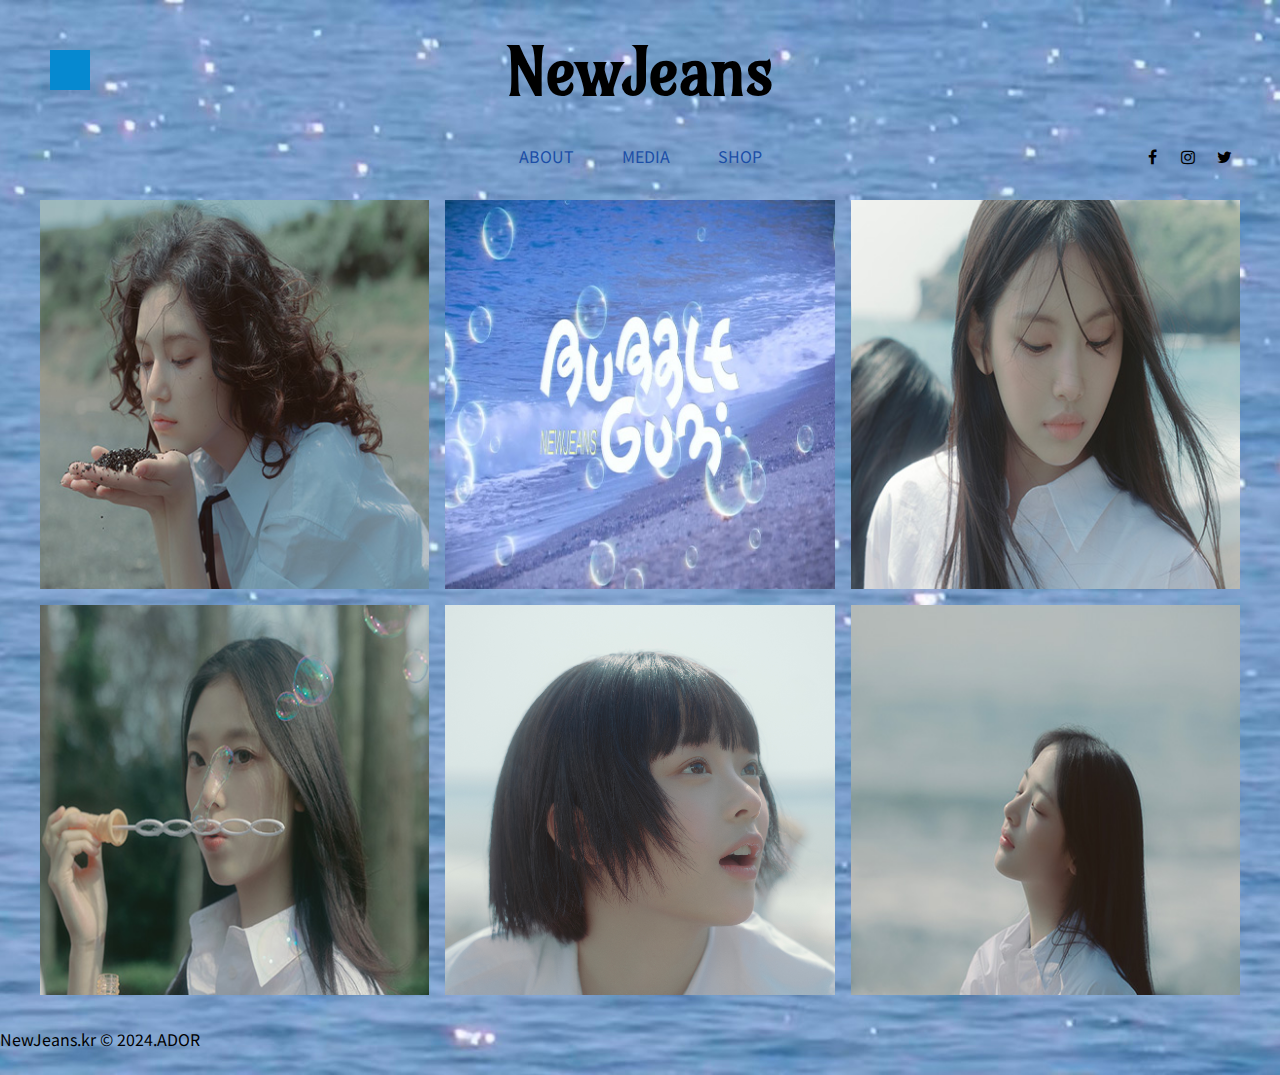
<file: index.html>
<!DOCTYPE html>
<html>
    <head>
        <meta charset="utf-8">
        <title>DXD 웹디자인</title>
        <meta name="viewport" content="width=device-width, initial-scale=1"> 
        <link rel="stylesheet" href="mystyle.css">
        <!-- FontAwesome 아이콘 링크 -->
        <link rel="stylesheet" href="https://cdnjs.cloudflare.com/ajax/libs/font-awesome/4.7.0/css/font-awesome.min.css">
    </head>
    <body>
        <a href="http:/cu.ac.kr"><div id="moving-object"></div></a>
        <header>
            <div id="logo">NewJeans</a></div>
            <nav id="mainmenu">
                <ul>
                    <li><a href="https://ko.wikipedia.org/wiki/NewJeans">ABOUT</a></li>
                    <li><a href="https://www.youtube.com/watch?v=N1yypxDSxpY&list=PLNy-PdPlJT7FsMXHSOKL8UrvO-C8-QCZI">MEDIA</a></li>
                    <li><a href="https://shop.weverse.io/ko/shop/GL_KRW/artists/82">SHOP</a></li>
                </ul>
            </nav>
            <!-- FontAwesome 아이콘 폰트를 활용한 SNS 링크 -->
            <nav id="social">
                <a href="https://www.facebook.com/official.newjeans" class="fa fa-facebook"></a>
                <a href="https://www.instagram.com/newjeans_official?utm_source=ig_web_button_share_sheet&igsh=ZDNlZDc0MzIxNw==" class="fa fa-instagram"></a>
                <a href="https://twitter.com/NewJeans_ADOR" class="fa fa-twitter"></a>
            </nav>
        </header>
        <main>
            <section id="item-grid">
                <div class="item-container">
                    <div class="item">
                        <img src="images/NJ_BubbleGum_25.jpg">
                        <div class="overlay">
                            <div class="text">Danielle</div>
                        </div>
                    </div>
                </div>
                <div class="item-container">
                    <div class="item">
                        <img src="images/Buble Gum.jpg">
                        <div class="overlay">
                            <div class="text"><a href="https://youtu.be/ft70sAYrFyY?si=kMtntxXphvFFglil" target="_blank">'Bubble Gum' Official MV</a></div>
                        </div>
                    </div>
                </div>
                <div class="item-container">
                    <div class="item">
                        <img src="images/NJ_BubbleGum_12.jpg">
                        <div class="overlay">
                            <div class="text">Hyein</div>
                        </div>
                    </div>
                </div>
                <div class="item-container">
                    <div class="item">
                        <img src="images/NJ_BubbleGum_04.jpg">
                        <div class="overlay">
                            <div class="text">Haerin</div>
                        </div>
                    </div>
                </div>
                <div class="item-container">
                    <div class="item">
                        <img src="images/NJ_BubbleGum_39.jpg">
                        <div class="overlay">
                            <div class="text">Hanni</div>
                        </div>
                    </div>
                </div>
                <div class="item-container">
                    <div class="item">
                        <img src="images/NJ_BubbleGum_21.jpg">
                        <div class="overlay">
                            <div class="text">Minji</div>
                        </div>
                    </div>
                </div>
            </section>
        </main>
        <footer>
            <div id="NewJeans.kr">NewJeans.kr &copy; 2024.ADOR</div>
        </footer>
    </body>
</html>
</file>
<file: mystyle.css>
@import url('https://fonts.googleapis.com/css2?family=Amarante&display=swap');
@import url('https://fonts.googleapis.com/css2?family=Roboto&display=swap');
@import url('https://fonts.googleapis.com/css2?family=Noto+Sans+KR');



/* FontAwesome 아이콘 스타일 */
.fa {
    font-size: 24px;
    width: 32px;
    text-align: center;
    text-decoration: none;
}
.fa:hover {
    color: hsl(201, 94%, 42%);
}



/* 기본 태그 스타일 */
body {
    margin: 0; padding: 0;  /* body 태그의 CSS 기본값 수정 */
    font-family: 'Noto Sans KR', sans-serif;
    animation-name: test-animation;
    animation-duration: 5s;
    animation-iteration-count: infinite;
    animation-direction: alternate;
}
h1 {
    margin: 0; padding: 0;
}
a, a:link, a:hover, a:visited
{
    color: #000000;
    text-decoration: none;
}
header {
    position: relative;
    width: 95%;
    height: 192px;
    margin: 0 auto;  /* position이 relative인 요소를 가운데 배치하는 방법 */
    color: #000000;
}
main {
    position: relative;
    width: 95%;
    margin: 0 auto;
}
footer {
    position: relative;
    width: 100%;
    margin: 0 auto;
    height: 48px;
    color: #000000;
}


/* CSS 키프레임 애니메이션 예시 ---------------- 시작 */
#moving-object {
    z-index: 20000;
    position: absolute;
    width: 40px;
    height: 40px;
    top: 50px;
    left: 50px;
    background-color: hsl(201, 94%, 42%);

    /*
    animation-name: rect-animation;
    animation-duration: 4s;
    animation-delay: 0s;
    animation-iteration-count: infinite;
    animation-timing-function: linear;
    animation-direction: alternate;
    */

    animation: obj-path 4s 1s infinite linear alternate,
            obj-rotate 2s 1s infinite linear;
}
@keyframes obj-path {
    0% {
        top: 50px;
        left: 50px;
    }
    25% {
        top: 30vh;
        left: 90vw;
    }
    50% {
        top: 80vh;
        left: 70vw;
        width: 200px;
        height: 200px;
        border-radius: 50%;
    }
    75% {
        top: 50vh;
        left: 80vw;
    }
    100% {
        top: 70vh;
        left: 50px;
    }
}
@keyframes obj-rotate {
    to {
      transform: rotate(360deg);
    }
}
/* CSS 키프레임 애니메이션 예시 ---------------- 끝 */


/*
@keyframes test-animation {
    0% {background-colo: #ffffff; }
    33% { background-color: red; }
    66% { background-color: blue; }
    100% { background-color: yellow; }
}
*/




/* header 영역 스타일 */
#logo {
    position: relative;
    width: 360px;
    margin: 0 auto;
    padding-top: 32px;
    text-align: center;
    font-family: 'Amarante', cursive;
    font-size: 4.0em;
    font-weight: 700;
    /* background-color: #ffffff; */
}
#mainmenu {
    position: absolute;
    width: 400px;
    height: 24px;
    left: 50%; transform: translateX(-50%);
    bottom: 24px;
    text-align: center;
    /* background-color: #fff; */
}
#mainmenu > ul {
    display: inline-block;
    margin: 0; padding: 0;
    list-style-type: none;
}
#mainmenu > ul a:link,
#mainmenu > ul a:visited
{
    text-decoration: none;
    color: #1b4ea7;
}
#mainmenu > ul a:hover
{
    text-decoration: underline;
    color: hsl(201, 94%, 42%);
}
#mainmenu > ul li {
    float: left;
    padding: 0 24px;
    /* background-color: #fff;
    border: solid 1px #000; */
}
#mainmenu > ul li:hover {
    /* background-color: #ffffff; */
}
#social {
    position: absolute;
    bottom: 24px;
    right: 8px;
}



/* main 영역 스타일 */
#item-grid {
    display: flex;
    flex-wrap: wrap;
    position: relative;
    width: 100%;
    margin-bottom: 24px;
}
.item-container {
    position: relative;
    width: 33.3333333%;
    padding-top: 33.3333333%;
    /*background-color: crimson; */
} 
.item {
    position: absolute;
    width: calc(100% - 16px);
    height: calc(100% - 16px);
    top: 8px;
    left: 8px;
    overflow: hidden;
    /* background-color: blue; */
}

.item > img {
    position: absolute;
    top: 0;
    width: 100%;
}
.overlay {
    position: absolute;
    top: 0;
    bottom: 0;
    left: 0;
    right: 0;
    height: 100%;
    width: 100%;
    opacity: 0;
    transition: .5s ease;
    background-color: hsl(184, 23%, 48%);    
}
.item:hover .overlay {
    opacity: 1;
}  
.text {
    color: white;
    font-size: 20px;
    position: absolute;
    top: 50%;
    left: 50%;
    -webkit-transform: translate(-50%, -50%);
    -ms-transform: translate(-50%, -50%);
    transform: translate(-50%, -50%);
    text-align: center;
}



/* footer 영역 스타일 */
#copyright {
    position: absolute;
    left: 50%; transform: translateX(-50%);
    font-size: 1.0em;
    bottom: 16px;
}

/* styles.css */
body {
    background-image: url('images/ocean.jpg');
    background-size: cover;
    background-position: center;
    background-repeat: no-repeat;
  }
  

@media screen and (max-width: 960px) {
    .item-container {
        width: 50%;
        padding-top: 50%;
    } 
    #social {
        display: none;
    }
}

@media screen and (max-width: 520px) {
    .item-container {
        width: 100%;
        padding-top: 100%;
    } 
}
</file>
